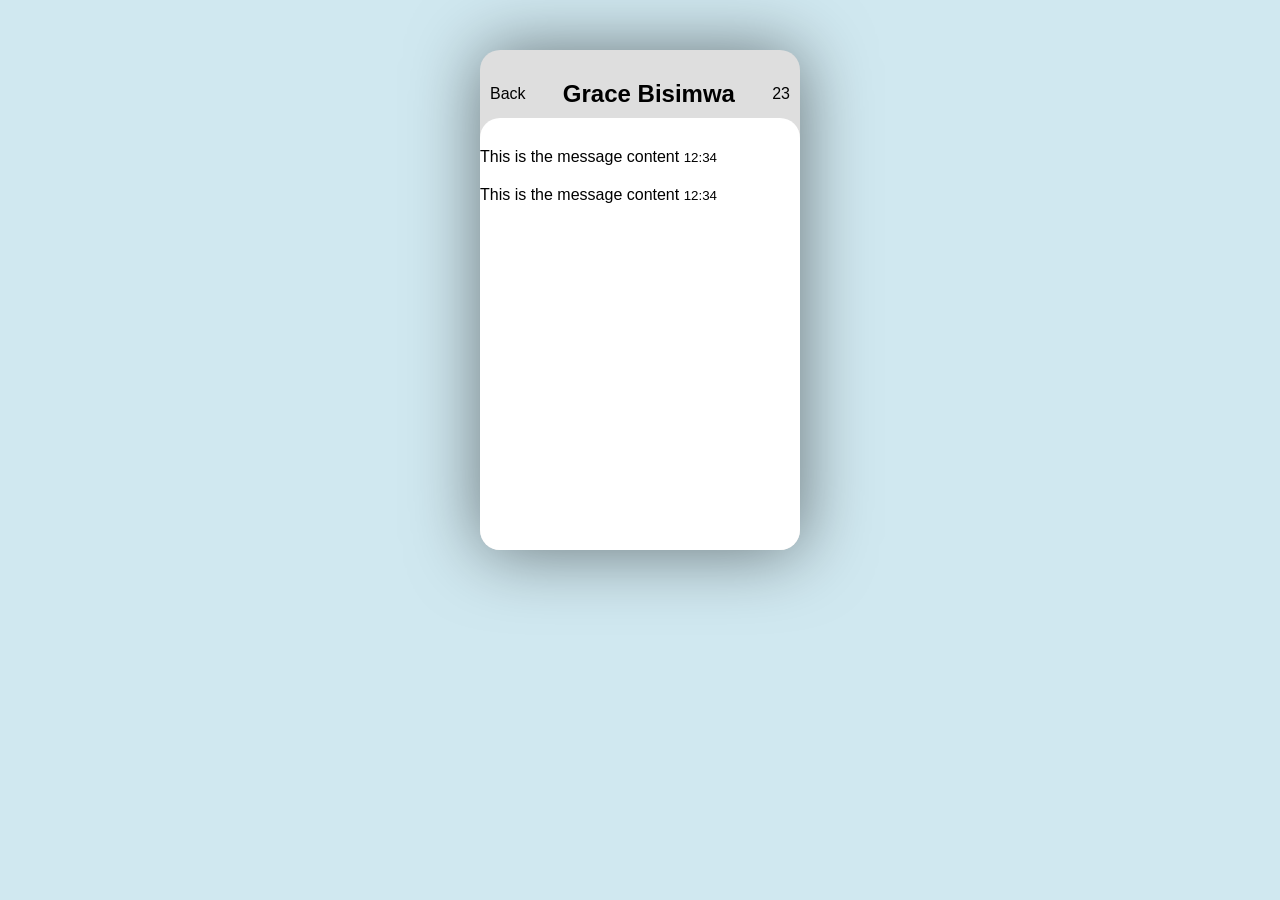
<file: message.html>
<!DOCTYPE html>
<html lang="en">
<head>
    <meta charset="UTF-8">
    <meta name="viewport" content="width=device-width, initial-scale=1.0">
    <title>Message</title>
    <link rel="stylesheet" href="style.css">
</head>
<body class="body-message">
    <div class="main">
        
        <div class="header">
            <a href="messages.html" class="back">Back</a>
            <h2>
                Grace Bisimwa
            </h2>
            <span>23</span>
        </div>

        <div class="content message">
            <div class="message me">
                <div class="">
                    <span>This is the message content</span>
                    <small>12:34</small>
                </div>
            </div>

            <div class="message sender">
                <div class="">
                    <span>This is the message content</span>
                    <small>12:34</small>
                </div>
            </div>
        </div>
    </div>
</body>
</html>
</file>
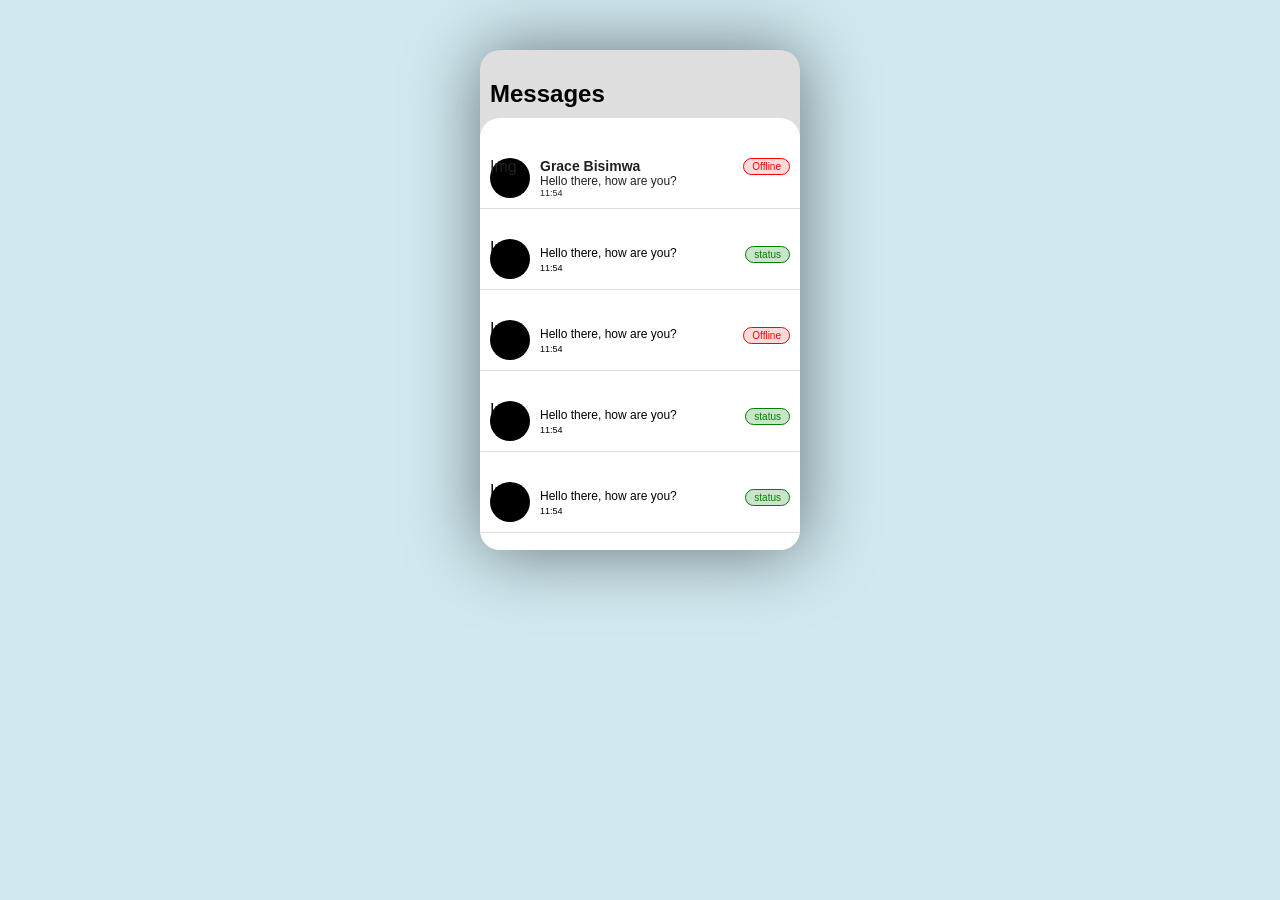
<file: messages.html>
<!DOCTYPE html>
<html lang="en">
<head>
    <meta charset="UTF-8">
    <meta name="viewport" content="width=device-width, initial-scale=1.0">
    <title>Messages</title>
    <link rel="stylesheet" href="./style.css">
</head>
<body class="body-message">
    <div class="main">
        <div class="header">
            <h2>Messages</h2>
        </div>

        <div class="content">
            <a href="message.html" class="user">
                <div class="avatar">
                    Img
                </div>
                <div class="messages-content">
                    <div class="data">
                        <div class="contenu">
                            <span class="username">Grace Bisimwa</span>
                        
                        <span>Hello there, how are you?</span>
                        </div>
                        <small class="status noactive">Offline</small>
                    </div>
                    <div class="time">
                        11:54
                    </div>
                </div>
            </a>

            <div class="user">
                <div class="avatar">
                    Img
                </div>
                <div class="messages-content">
                    <div class="data">
                        <span>Hello there, how are you?</span>
                        <small class="status active">status</small>
                    </div>
                    <div class="time">
                        11:54
                    </div>
                </div>
            </div>

            <div class="user">
                <div class="avatar">
                    Img
                </div>
                <div class="messages-content">
                    <div class="data">
                        <span>Hello there, how are you?</span>
                        <small class="status noactive">Offline</small>
                    </div>
                    <div class="time">
                        11:54
                    </div>
                </div>
            </div>

            <div class="user">
                <div class="avatar">
                    Img
                </div>
                <div class="messages-content">
                    <div class="data">
                        <span>Hello there, how are you?</span>
                        <small class="status active">status</small>
                    </div>
                    <div class="time">
                        11:54
                    </div>
                </div>
            </div>

            <div class="user">
                <div class="avatar">
                    Img
                </div>
                <div class="messages-content">
                    <div class="data">
                        <span>Hello there, how are you?</span>
                        <small class="status active">status</small>
                    </div>
                    <div class="time">
                        11:54
                    </div>
                </div>
            </div>

            <div class="user">
                <div class="avatar">
                    Img
                </div>
                <div class="messages-content">
                    <div class="data">
                        <span>Hello there, how are you?</span>
                    <small>11:34</small>
                    </div>
                    <div class="">
                        status
                    </div>
                </div>
            </div>
        </div>
    </div>
</body>
</html>
</file>
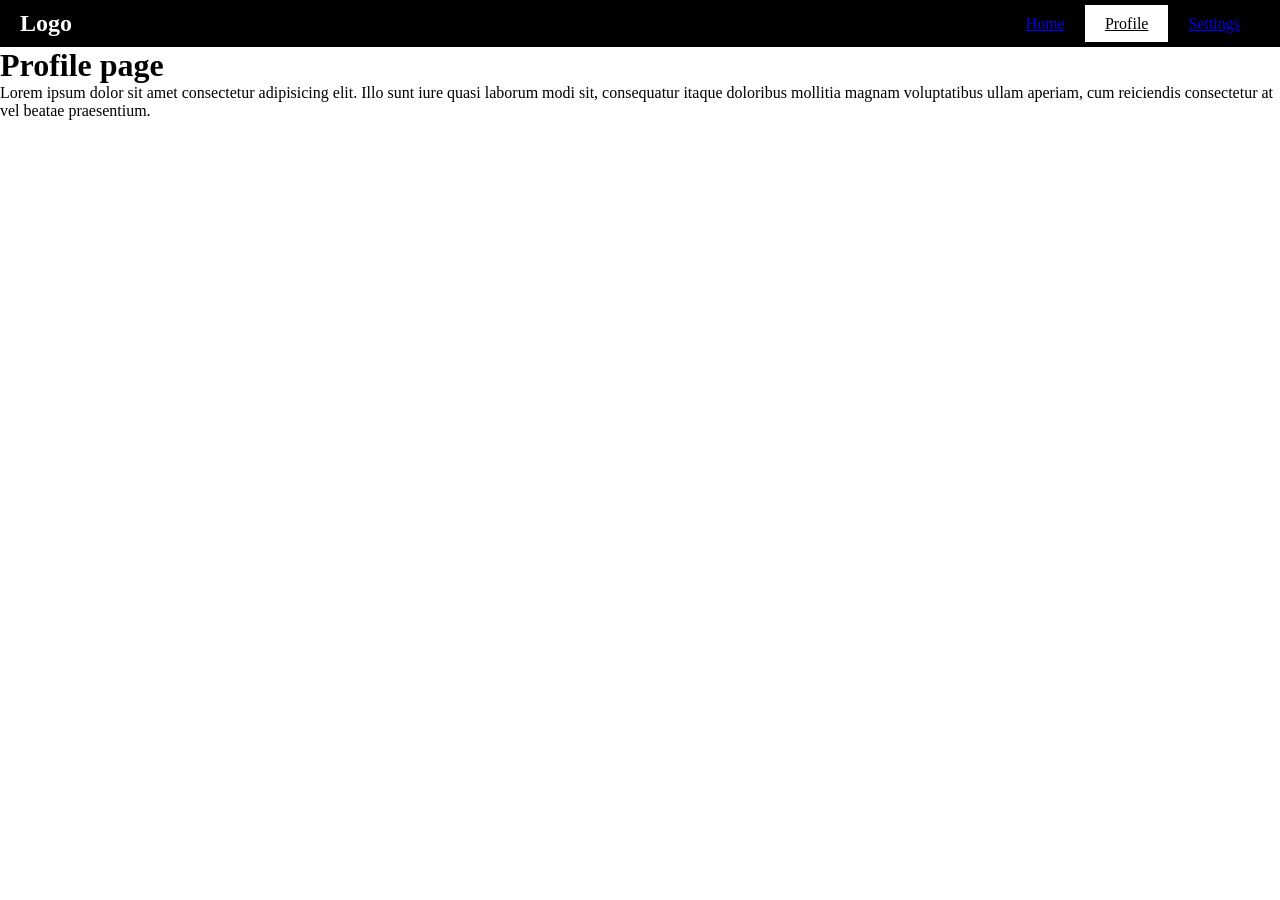
<file: profile.html>
<!DOCTYPE html>
<html lang="en">
<head>
    <meta charset="UTF-8">
    <meta name="viewport" content="width=device-width, initial-scale=1.0">
    <title>Portfolio</title>
    <link rel="stylesheet" href="./style.css"/>
</head>
<body>
    <nav>
        <h1>Logo</h1>

        <ul>
            <li><a href="index.html">Home</a></li>
            <li><a href="profile.html" class="active">Profile</a></li>
            <li><a href="settings.html">Settings</a></li>
        </ul>
    </nav>

    <main>
        <div>
            <h1>Profile page</h1>
            <p>
                Lorem ipsum dolor sit amet consectetur adipisicing elit. Illo sunt iure quasi laborum modi sit, consequatur itaque doloribus mollitia magnam voluptatibus ullam aperiam, cum reiciendis consectetur at vel beatae praesentium.
            </p>
        </div>
    </main>
</body>
</html>
</file>
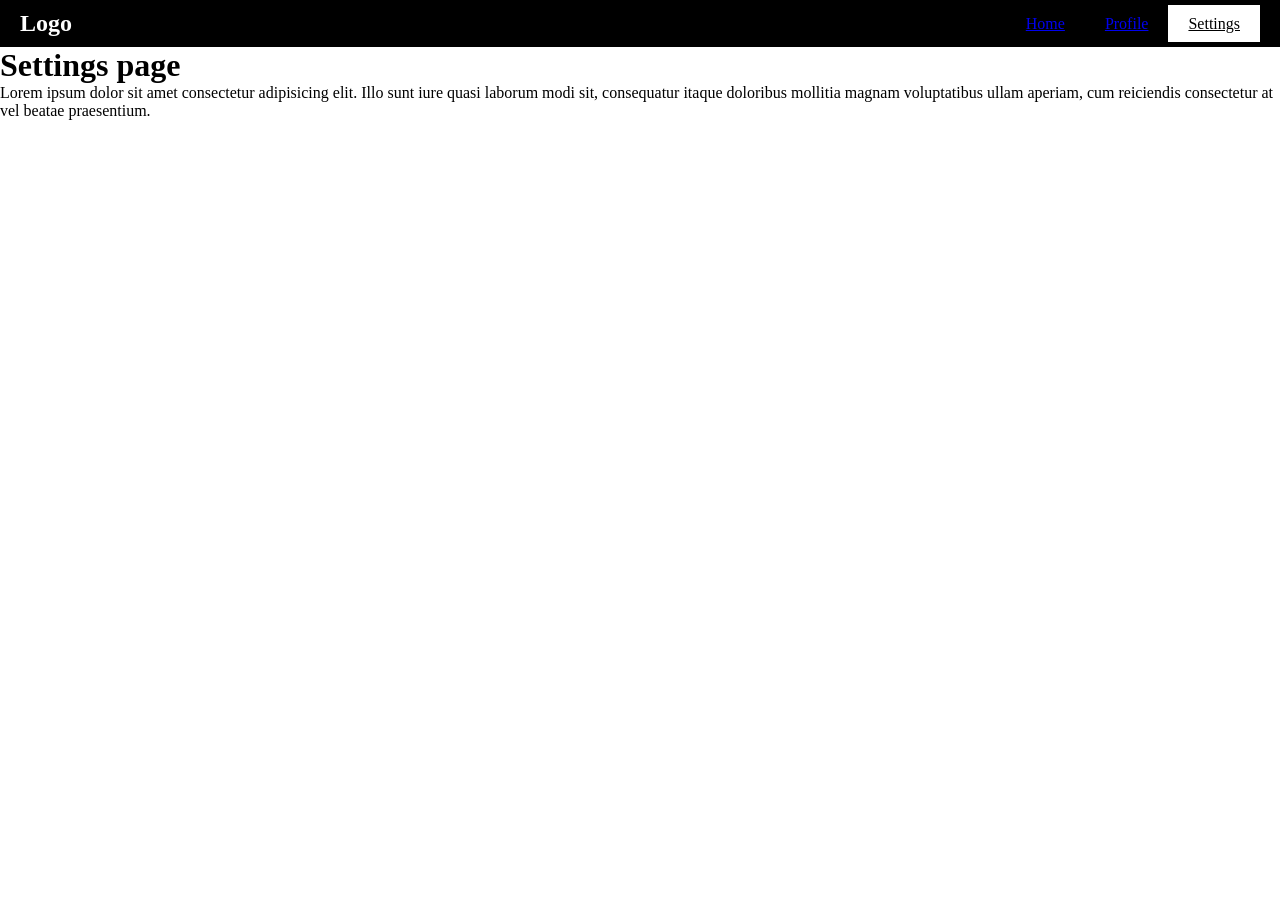
<file: settings.html>
<!DOCTYPE html>
<html lang="en">
<head>
    <meta charset="UTF-8">
    <meta name="viewport" content="width=device-width, initial-scale=1.0">
    <title>Portfolio</title>
    <link rel="stylesheet" href="./style.css"/>
</head>
<body>
    <nav>
        <h1>Logo</h1>

        <ul>
            <li><a href="index.html">Home</a></li>
            <li><a href="profile.html" >Profile</a></li>
            <li><a href="settings.html" class="active">Settings</a></li>
        </ul>
    </nav>

    <main>
        <div>
            <h1>Settings page</h1>
            <p>
                Lorem ipsum dolor sit amet consectetur adipisicing elit. Illo sunt iure quasi laborum modi sit, consequatur itaque doloribus mollitia magnam voluptatibus ullam aperiam, cum reiciendis consectetur at vel beatae praesentium.
            </p>
        </div>
    </main>
</body>
</html>
</file>
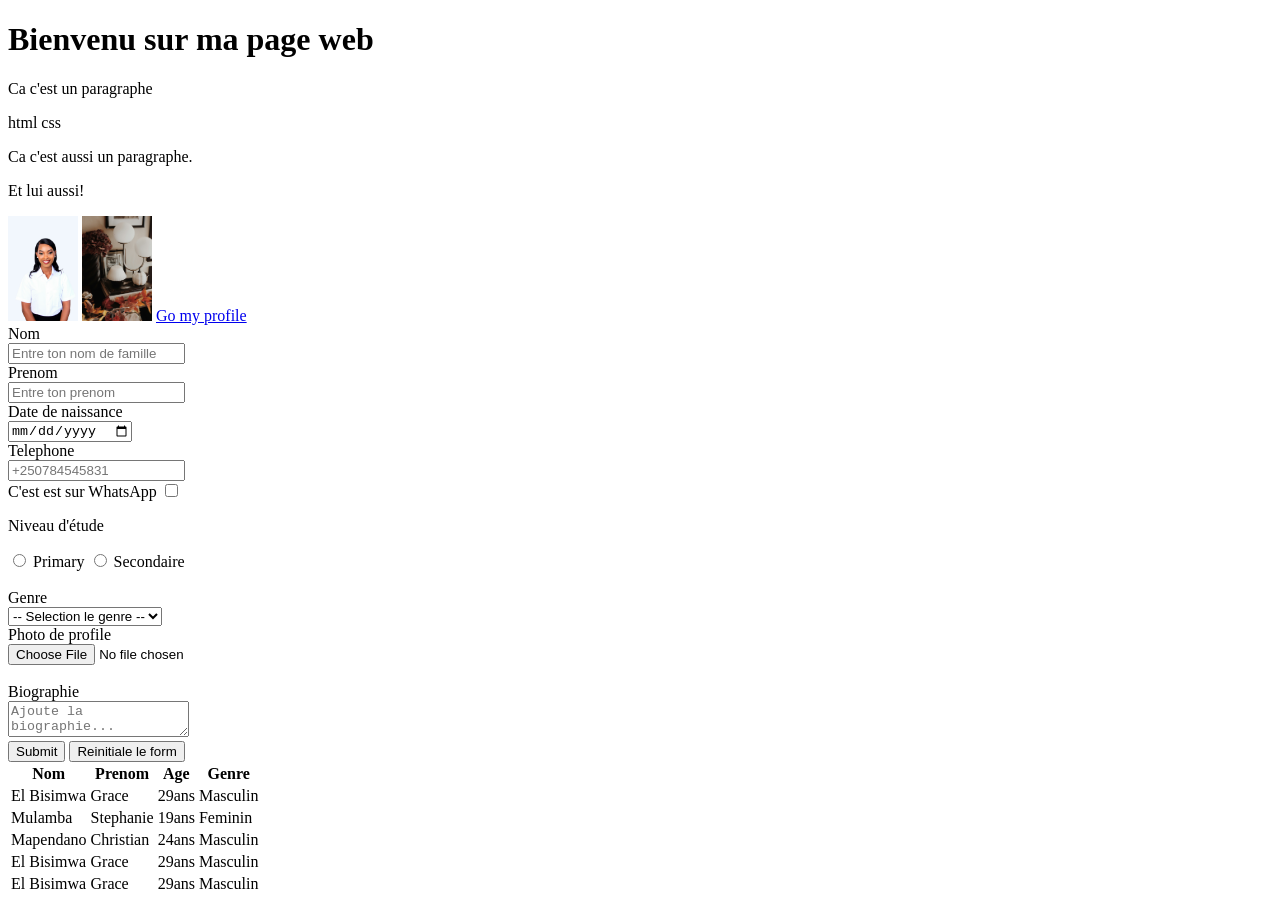
<file: step.html>
<!DOCTYPE html>
<html lang="en">
<head>
    <meta charset="UTF-8">
    <meta name="viewport" content="width=device-width, initial-scale=1.0">
    <title>Document</title>
</head>
<body>
    <h1>Bienvenu sur ma page web</h1>
    <p>Ca c'est un paragraphe</p>
    <span>html</span>
    <span>css</span>

    <p>Ca c'est aussi un paragraphe.</p>
    <p>Et lui aussi!</p>

    <img 
        width="70px"
        src="./profile.jpg" 
        alt="Description de l'image"
    />

    <img 
        width="70px"
        src="./office.jpg" 
        alt="Description de l'image"
    />

    <a href="profile.html">Go my profile</a>

    <form action="">
        <label for="firstname">Nom</label><br/>
        <input type="text" placeholder="Entre ton nom de famille" name="firstname" id="firstname"><br/>

        <label for="lastname">Prenom</label><br/>
        <input type="text" name="lastname" placeholder="Entre ton prenom" id="lastname"><br/>

        <label for="dob">Date de naissance</label><br/>
        <input type="date" name="dob" id="dob"><br/>

        <label for="phone">Telephone</label><br/>
        <input type="tel" name="phone" id="phone" placeholder="+250784545831"><br/>

        <label for="isOnWhatsApp">C'est est sur WhatsApp <input type="checkbox" name="isOnWhatsApp" id="isOnWhatsApp"></label><br/>

        <div>
    <p>Niveau d'étude</p>

    <label for="primary">
        <input type="radio" name="education" id="primary" value="Primary">
        Primary
    </label>

    <label for="secondary">
        <input type="radio" name="education" id="secondary" value="Secondary">
        Secondaire
    </label>
</div><br/>

        <label for="sex">Genre</label><br/>
        <select name="sex" id="sex">
            <option value="">-- Selection le genre --</option>
            <option value="M">Masculin</option>
            <option value="F">Feminin</option>
        </select><br/>

        <label for="img">Photo de profile</label><br/>
        <input type="file" name="img" id="img"><br/><br/>

        <label for="bio">Biographie</label><br/>
        <textarea name="bio" id="bio" placeholder="Ajoute la biographie..."></textarea><br/>

        <button type="submit">Submit</button>
        <button type="reset">Reinitiale le form</button>


    </form>

    <table>
        <thead>
            <th>Nom</th>
            <th>Prenom</th>
            <th>Age</th>
            <th>Genre</th>
        </thead>

        <tbody>
            <tr>
                <td>El Bisimwa</td>
                <td>Grace</td>
                <td>29ans</td>
                <td>Masculin</td>
            </tr>

            <tr>
                <td>Mulamba</td>
                <td>Stephanie</td>
                <td>19ans</td>
                <td>Feminin</td>
            </tr>

            <tr>
                <td>Mapendano</td>
                <td>Christian</td>
                <td>24ans</td>
                <td>Masculin</td>
            </tr>

            <tr>
                <td>El Bisimwa</td>
                <td>Grace</td>
                <td>29ans</td>
                <td>Masculin</td>
            </tr>

            <tr>
                <td>El Bisimwa</td>
                <td>Grace</td>
                <td>29ans</td>
                <td>Masculin</td>
            </tr>
        </tbody>
    </table>
</body>
</html>
</file>
<file: style.css>
*{
    padding: 0;
    margin: 0;
    box-sizing: border-box;
}

nav{
    display: flex;
    flex-direction: row;
    justify-content: space-between;
    align-items: center;
    background-color: black;
    color: white;

    padding: 10px 20px;
}

nav ul{
    list-style: none;
    display: flex;
    flex-direction: row;
}

nav ul li a{
    padding: 10px 20px;
}
nav ul li a.active{
    background-color: white;
    color: black;
}
button{
    padding: 10px 20px;
    background-color: black;
    align-items: center;
    justify-content: space-around;
    color: aqua;
    border: none;
    cursor: pointer;
}
.red{
    background-color: red;
    color: white;
}
.green{
    background: green;
    color: black;
}
.chocolate{
    background-color: chocolate;
    color: white;
}

.body-message{
    background-color: rgba(173, 216, 230, 0.563);
}

.main{
    background-color: #dedede;
    box-shadow: 1px 1px 70px rgba(0,0,0,0.5);
    width: 320px;
    height: 500px;
    position: relative;
    margin: 50px auto;
    border-radius: 20px;
    overflow: hidden;

    font-family: 'Franklin Gothic Medium', 'Arial Narrow', Arial, sans-serif;

    .header{
        padding: 30px 10px 0 10px;
        display: flex;
        justify-content: space-between;
        align-items: center;
        a{
            color: black;
            text-decoration: none;
        }

    }

    .content{
        margin-top: 10px;
        padding: 30px 0 0 0;
        border-radius: 20px 20px 0 0;
        background-color: white;
        height: calc(100% - 65px);

        overflow-y: auto;
        display: flex;
        flex-direction: column;
        gap: 20px;

        a.user{
            text-decoration: none;
            color: #212121;
        }
        .user{
            cursor: pointer;
            position: relative;
            border-bottom: 1px solid #cccccc9d;
            padding: 10px;
            display: flex;
            align-items: center;
            flex-direction: row;
            gap: 10px;

            &:hover{
                opacity: .5;
            }
            .avatar{
                width: 40px;
                height: 40px;
                background-color: black;
                border-radius: 50%;
            }
            .messages-content{
                width: calc(100% - 50px);
                /* background-color: red; */
                display: flex;
                flex-direction: column;
                justify-content: space-between;

                .data{
                    display: flex;
                    flex-direction: row;
                    justify-content: space-between;
                    .contenu{
                        display: flex;
                        flex-direction: column;
                        .username{
                            font-weight: 600;
                            font-size: 14px;
                        }
                    }
                    span{
                        font-size: 12px;
                    }
                    .status{
                        height: fit-content;
                        padding: 2px 8px;
                        border-radius: 15px;
                        font-size: 10px;
                        display: flex;
                        justify-content: center;
                        align-items: center;
                        &.active{
                            background-color: rgba(0, 128, 0, 0.21);
                            color: green;
                            border: 1px solid green;
                        }
                        &.noactive{
                            background-color:rgba(255, 0, 0, 0.144);
                            color: red;
                            border: 1px solid red;
                        }

                    }
                }
                .time{
                    font-size: 9px;
                }
            }
        }
    }


}
</file>
